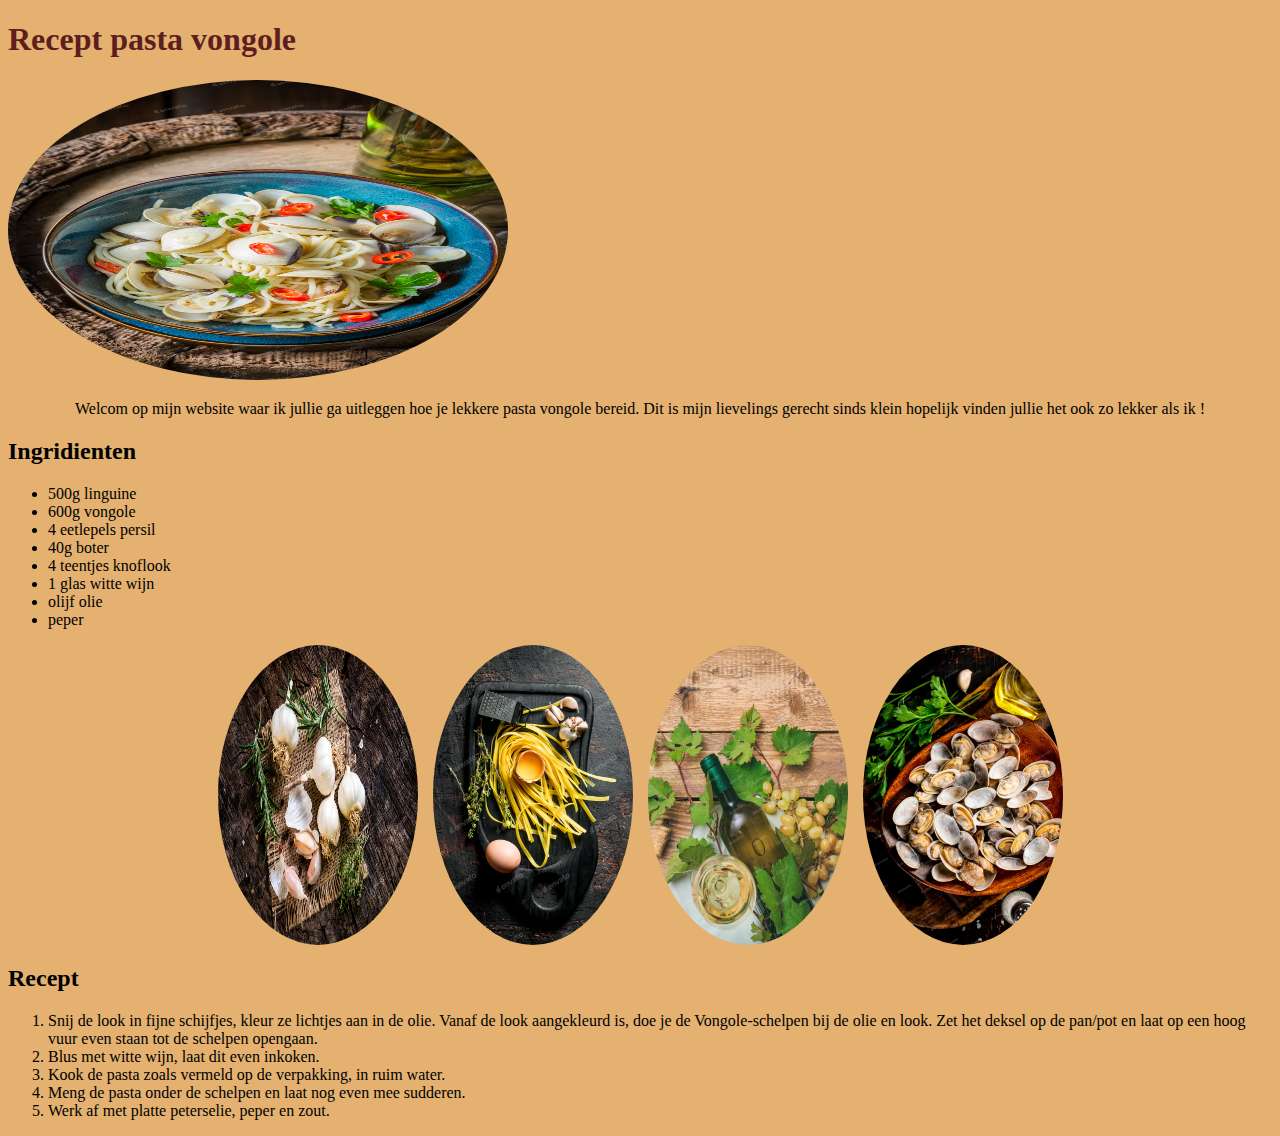
<file: pasta-vongole-site-main/site vongole/index.html>
<!DOCTYPE html>
<html lang="en">
<head>

    <meta charset="UTF-8">
    <meta name="viewport" content="width=device-width, initial-scale=1.0">
   

    <title>Pasta vongole</title>
    <link rel="stylesheet" href="style.css">


</head>
<body>

   

<h1>Recept pasta vongole</h1>
<img src="beelden/pastavongole.jpg.webp" class="pasta met vongole"
style="width:500px;height:300px"
>

<p> Welcom op mijn website waar ik jullie ga uitleggen hoe je lekkere pasta vongole bereid.
    Dit is mijn lievelings gerecht sinds klein hopelijk vinden jullie het ook zo lekker als ik ! 

</p>

<h2>Ingridienten</h2>
<ul>
<li>500g linguine </li>
<li>600g vongole</li>
<li>4 eetlepels persil</li>
<li>40g boter</li>
<li>4 teentjes knoflook </li>
<li> 1 glas witte wijn</li>
<li>olijf olie</li>
<li>peper</li>
</ul>

<div class="afbeeldingen-container">
    <img src="beelden/look.jpg.jpg" alt="Afbeelding 1">
    <img src="beelden/linguine.jpg.avif" alt="Afbeelding 2">
    <img src="beelden/witte wijn.jpg" alt="Afbeelding 3">
    <img src="beelden/vongole.jpg" alt="afbeelding4">
</div>



<h2>Recept </h2>
<ol>
<li>Snij de look in fijne schijfjes, kleur ze lichtjes aan in de olie. 
    Vanaf de look aangekleurd is, doe je de Vongole-schelpen bij de olie en look. 
    Zet het deksel op de pan/pot en laat op een hoog vuur even staan tot de schelpen opengaan.</li>
<li>Blus met witte wijn, laat dit even inkoken.</li>
<li>Kook de pasta zoals vermeld op de verpakking, in ruim water.</li>
<li>Meng de pasta onder de schelpen en laat nog even mee sudderen.</li>
<li>Werk af met platte peterselie, peper en zout.</li>


</ol>


</body>
</html>
</file>
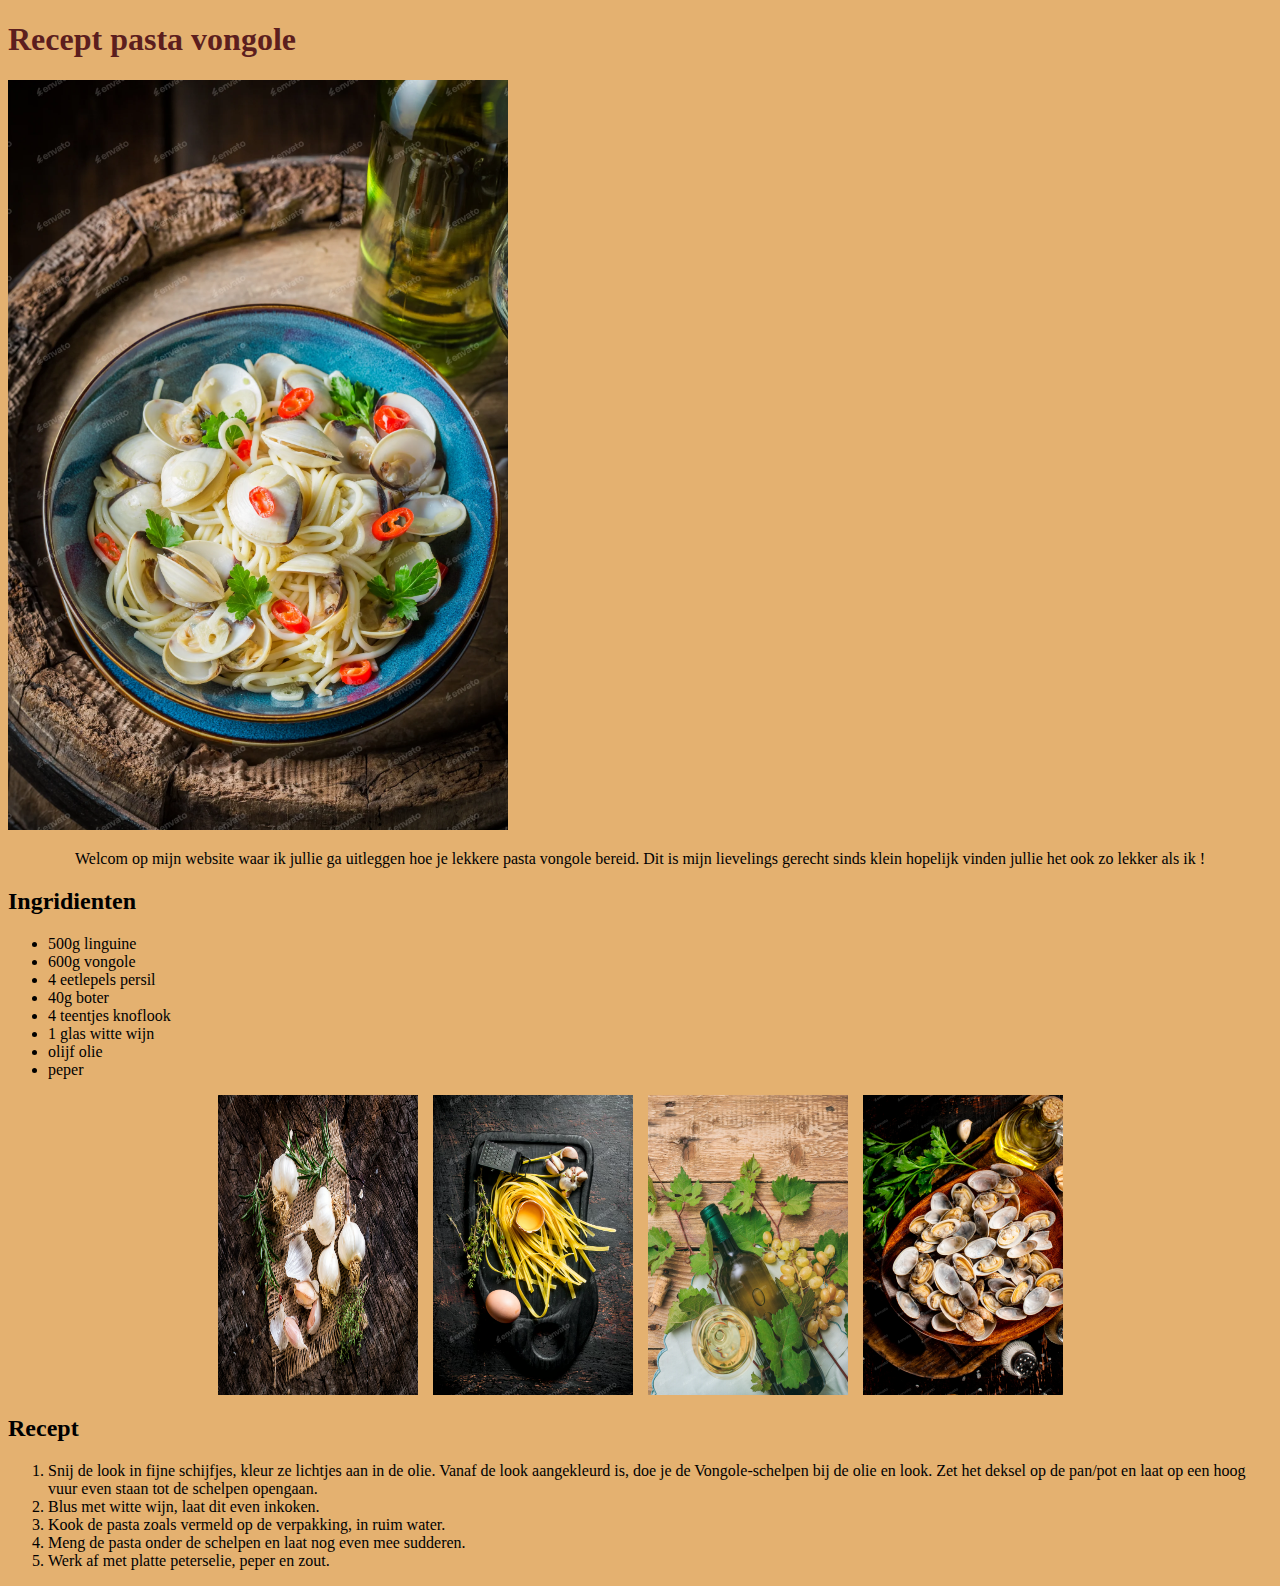
<file: pasta-vongole-site-main/site vongole/Pasta vongole reette.htm>
<!DOCTYPE html>
<html lang="en"><head>
<meta http-equiv="content-type" content="text/html; charset=UTF-8">

    <meta charset="UTF-8">
    <meta name="viewport" content="width=device-width, initial-scale=1.0">
   

    <title>Pasta vongole</title>
    <link rel="stylesheet" href="Pasta%20vongole%20reette_bestanden/style.css">


</head>
<body>

   

<h1>Recept pasta vongole</h1>
<img src="Pasta%20vongole%20reette_bestanden/pastavongole.jpg.webp" alt="pasta met vongole">

<p> Welcom op mijn website waar ik jullie ga uitleggen hoe je lekkere pasta vongole bereid.
    Dit is mijn lievelings gerecht sinds klein hopelijk vinden jullie het ook zo lekker als ik ! 

</p>

<h2>Ingridienten</h2>
<ul>
<li>500g linguine </li>
<li>600g vongole</li>
<li>4 eetlepels persil</li>
<li>40g boter</li>
<li>4 teentjes knoflook </li>
<li> 1 glas witte wijn</li>
<li>olijf olie</li>
<li>peper</li>
</ul>

<div class="afbeeldingen-container">
    <img src="Pasta%20vongole%20reette_bestanden/look.jpg.jpg" alt="Afbeelding 1">
    <img src="Pasta%20vongole%20reette_bestanden/linguine.jpg.avif" alt="Afbeelding 2">
    <img src="Pasta%20vongole%20reette_bestanden/witte%20wijn.jpg" alt="Afbeelding 3">
    <img src="Pasta%20vongole%20reette_bestanden/vongole.jpg" alt="afbeelding4">
</div>



<h2>Recept </h2>
<ol>
<li>Snij de look in fijne schijfjes, kleur ze lichtjes aan in de olie. 
    Vanaf de look aangekleurd is, doe je de Vongole-schelpen bij de olie en look. 
    Zet het deksel op de pan/pot en laat op een hoog vuur even staan tot de schelpen opengaan.</li>
<li>Blus met witte wijn, laat dit even inkoken.</li>
<li>Kook de pasta zoals vermeld op de verpakking, in ruim water.</li>
<li>Meng de pasta onder de schelpen en laat nog even mee sudderen.</li>
<li>Werk af met platte peterselie, peper en zout.</li>


</ol>


<!-- Code injected by live-server -->
<script>
	// <![CDATA[  <-- For SVG support
	if ('WebSocket' in window) {
		(function () {
			function refreshCSS() {
				var sheets = [].slice.call(document.getElementsByTagName("link"));
				var head = document.getElementsByTagName("head")[0];
				for (var i = 0; i < sheets.length; ++i) {
					var elem = sheets[i];
					var parent = elem.parentElement || head;
					parent.removeChild(elem);
					var rel = elem.rel;
					if (elem.href && typeof rel != "string" || rel.length == 0 || rel.toLowerCase() == "stylesheet") {
						var url = elem.href.replace(/(&|\?)_cacheOverride=\d+/, '');
						elem.href = url + (url.indexOf('?') >= 0 ? '&' : '?') + '_cacheOverride=' + (new Date().valueOf());
					}
					parent.appendChild(elem);
				}
			}
			var protocol = window.location.protocol === 'http:' ? 'ws://' : 'wss://';
			var address = protocol + window.location.host + window.location.pathname + '/ws';
			var socket = new WebSocket(address);
			socket.onmessage = function (msg) {
				if (msg.data == 'reload') window.location.reload();
				else if (msg.data == 'refreshcss') refreshCSS();
			};
			if (sessionStorage && !sessionStorage.getItem('IsThisFirstTime_Log_From_LiveServer')) {
				console.log('Live reload enabled.');
				sessionStorage.setItem('IsThisFirstTime_Log_From_LiveServer', true);
			}
		})();
	}
	else {
		console.error('Upgrade your browser. This Browser is NOT supported WebSocket for Live-Reloading.');
	}
	// ]]>
</script>

</body></html>
</file>
<file: pasta-vongole-site-main/site vongole/style.css>
body{
background-color: rgb(228, 177, 112);
}

img {
   
    width: 500px;
}

h1{
    color: rgb(92, 30, 30);
}
 
p{ text-align: center;
    


}

.img-row{
display: grid;
grid-template-columns: repeat(4);
gap:10px;

}

.image-row img {
    width: 100px;
    height: auto;
}

.afbeeldingen-container {
    display: flex;             /* Flexbox inschakelen */
    justify-content: center;   /* Afbeeldingen centreren */
    gap: 15px;                 /* Ruimte tussen de afbeeldingen */
}

/* Stijl voor de afbeeldingen zelf */
.afbeeldingen-container img {
    width: 200px;              /* Stel een vaste breedte in voor de afbeeldingen */
    height: auto;              /* De hoogte wordt proportioneel aangepast */
}

img {
border-radius: 50%;

}
</file>
